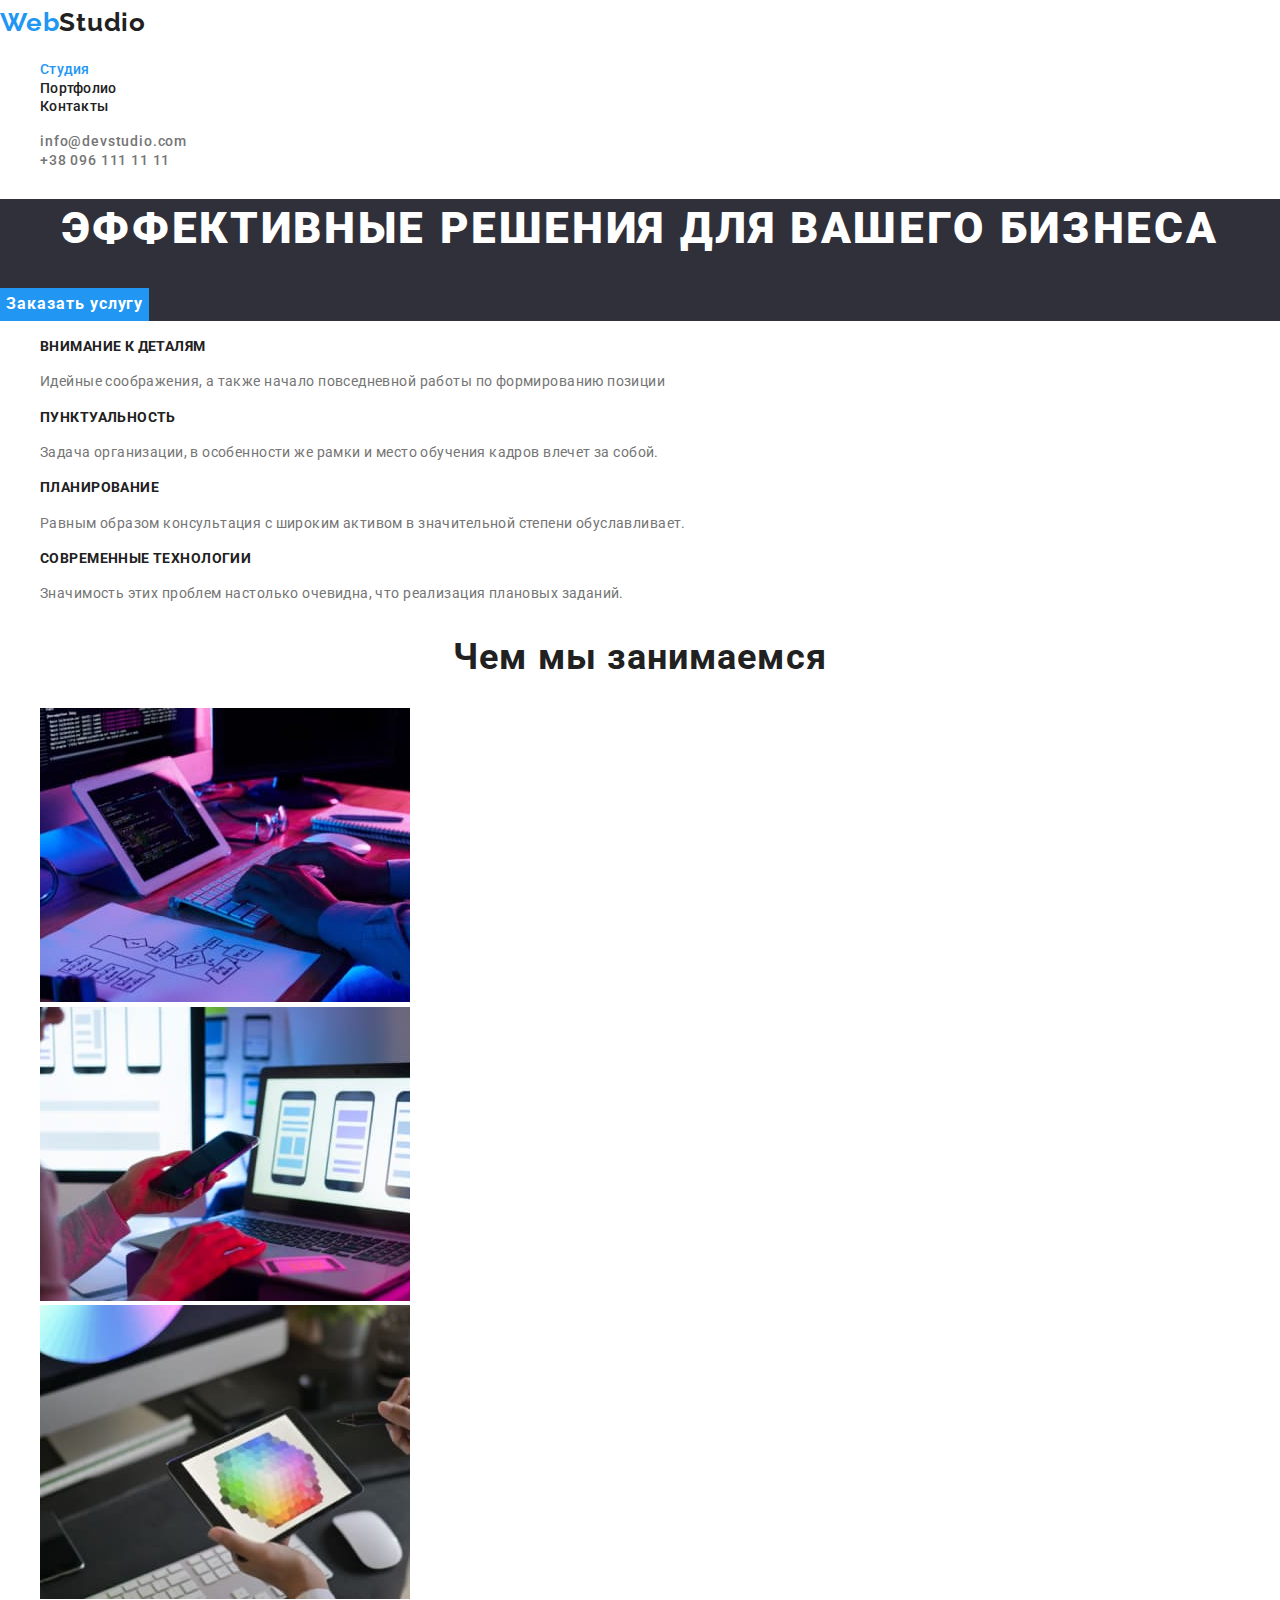
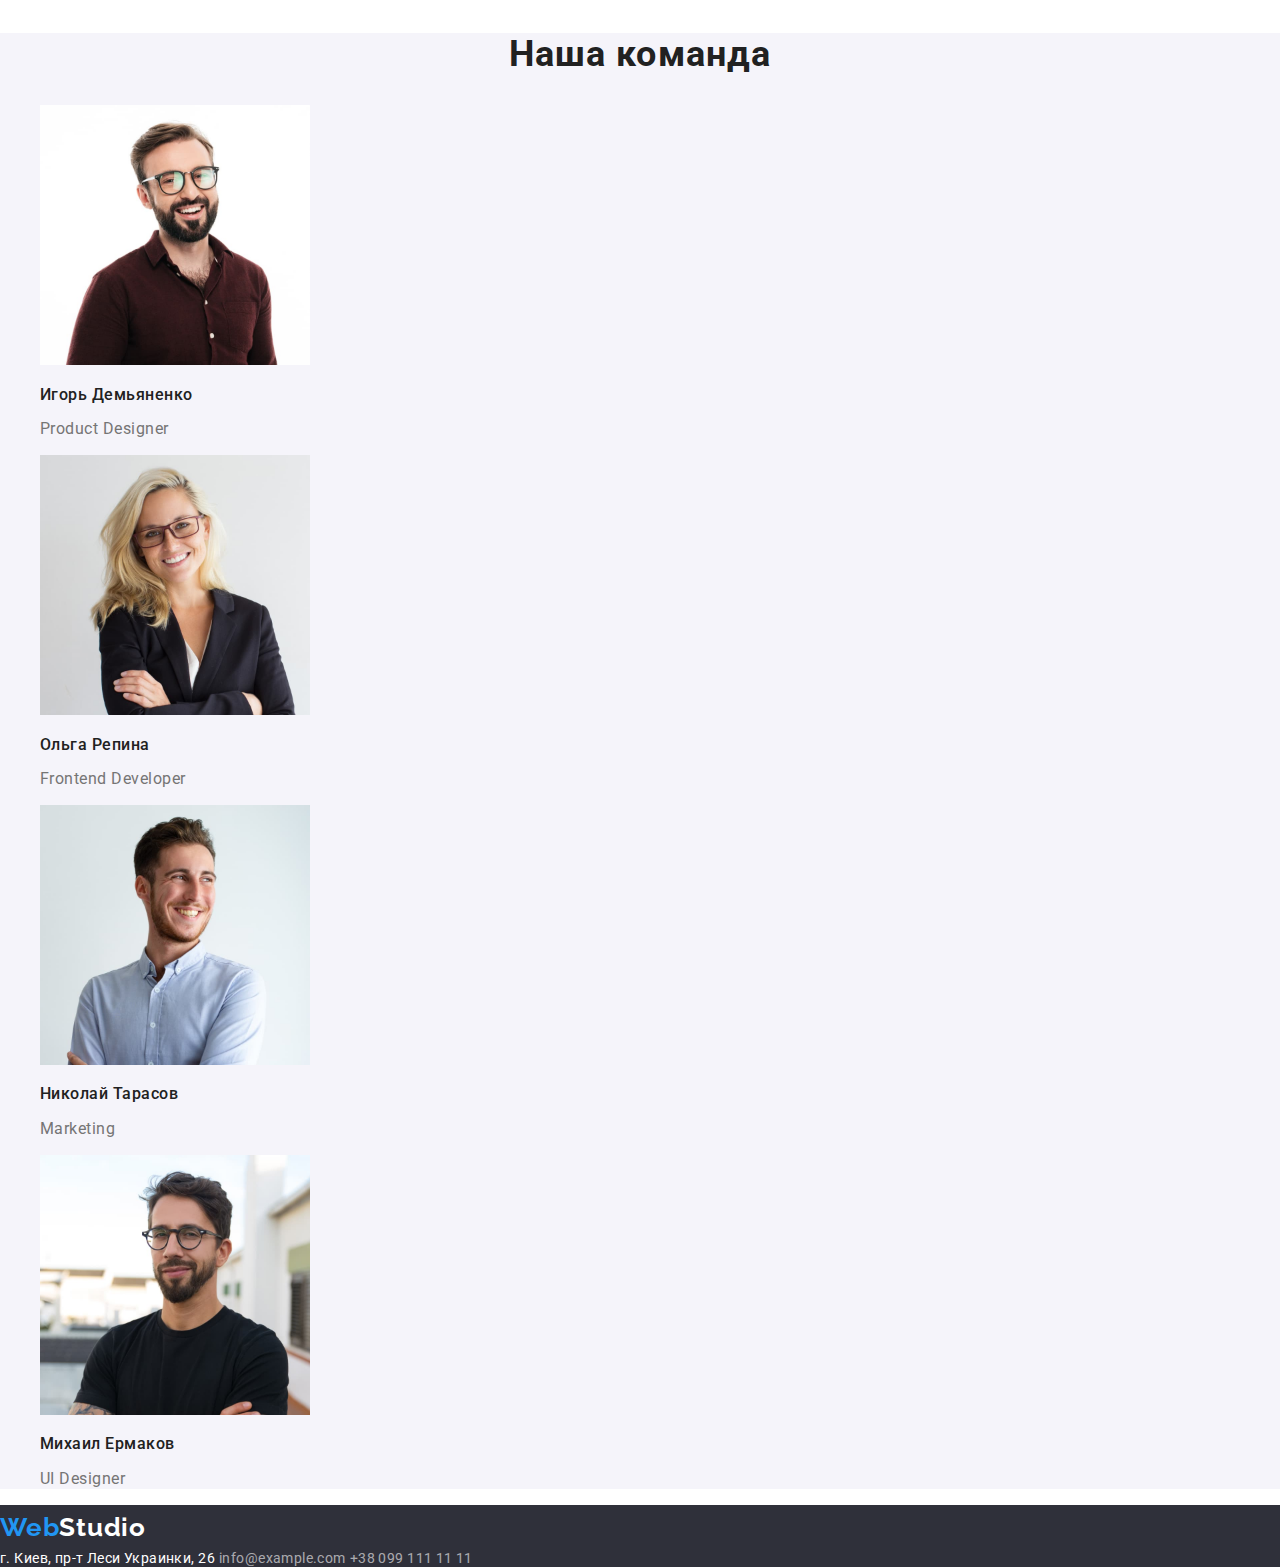
<file: index.html>
<!DOCTYPE html>
<html lang="ru">
<head>
    <meta charset="UTF-8">
    <meta name="viewport" content="width=device-width, initial-scale=1.0">
    <title>Студия</title>
    <link rel="stylesheet" href="./css/modern-normalize.css">
    <link rel="stylesheet" href="./css/styles.css">
    <link rel="preconnect" href="https://fonts.gstatic.com">
    <link href="https://fonts.googleapis.com/css2?family=Raleway:wght@700&family=Roboto:wght@400;500;700;900&display=swap"
        rel="stylesheet">
</head>
<body>
    <!--Шапка сайта-->
    <header class="page-header">
      
        <nav>
        <a class="logo" href=""><span class="accent">Web</span>Studio</a>
        
        <ul class="site-nav">
            <li><a class="current" href="./index.html">Студия</a></li>
            <li><a href="./portfolio.html">Портфолио</a></li>
            <li><a href="">Контакты</a></li>
        </ul>
        </nav>

        <ul class="contact-info">
            <li> <a href="mailto:info@devstudio.com">info@devstudio.com</a> </li>
            <li> <a href="tel:+380961111111">+38 096 111 11 11</a> </li>
        </ul>

    </header>
    
  <main>
        <!--Герой-->
    <section class="hero">
        
        <h1>Эффективные решения для вашего бизнеса</h1>
        <button>Заказать услугу</button>

    </section>
    
    <!--Наши преимущества и чем занимаемся-->
    <section class="advant">
        <!-- <h2>Наши преимущества</h2> -->
        <ul>
            <li>
                <h3>Внимание к деталям</h3>
                <p>Идейные соображения, а также начало повседневной работы по формированию позиции</p>
            </li>

            <li>
                <h3>Пунктуальность</h3>
                <P>Задача организации, в особенности же рамки и место обучения кадров влечет за собой.</P>
            </li>

            <li>
                <h3>Планирование</h3>
                <P>Равным образом консультация с широким активом в значительной степени обуславливает.</P>
            </li>

            <li>
                <h3>Современные технологии</h3>
                <p>Значимость этих проблем настолько очевидна, что реализация плановых заданий.</p>
            </li>
        </ul>
        
        <h2>Чем мы занимаемся</h2>
        
        <ul>
            <li><img src="./imeges/write-code.jpg" 
                alt="Набираем код" width="370"></li>

            <li><img src="./imeges/device-synchron.jpg" 
                alt="Синхронизируем данные с разными устройствами" width="370"></li>

            <li><img src="./imeges/color-matching.jpg" 
                alt="Подбираем цвета" width="370"></li>
        </ul>
    </section>
    
    <!--Наша команда-->
    <section class="team">
        
        <h2>Наша команда</h2>
        
        <ul>
            
            <li>
                <img src="./imeges/demyanenko.jpg" 
                    alt="Фото Игоря Демьяненко" width="270">
                <h3>Игорь Демьяненко</h3>
                <p>Product Designer</p>
            </li>
            
            <li>
                <img src="./imeges/repina.jpg" 
                    alt="Фото Ольги Репиной" width="270">
                <h3>Ольга Репина</h3>
                <p>Frontend Developer</p>
            </li>
            
            <li>
                <img src="./imeges/tarasov.jpg" 
                    alt="Фото Николая Тарасова" width="270">
                <h3>Николай Тарасов</h3>
                <p>Marketing</p>
            </li>
            
            <li>
                <img src="./imeges/ermakov.jpg" 
                    alt="Фото Михаила Ермакова" width="270">
                <h3>Михаил Ермаков</h3>
                <p>UI Designer</p>
            </li>

        </ul>
    </section>
  </main>
    
    <!--Футер-->
    <footer class="footer">
        
        <a class="logo" href=""><span class="accent">Web</span>Studio</a>
       
        <address class="contacts">
           <a class="location">г. Киев, пр-т Леси Украинки, 26</a>
           <a class="mail" href="meilto:info@example.com">info@example.com</a>
           <a class="tel" href="tel:+380991111111">+38 099 111 11 11</a>      
       </address>
       
    </footer>
</body>
</html>
</file>
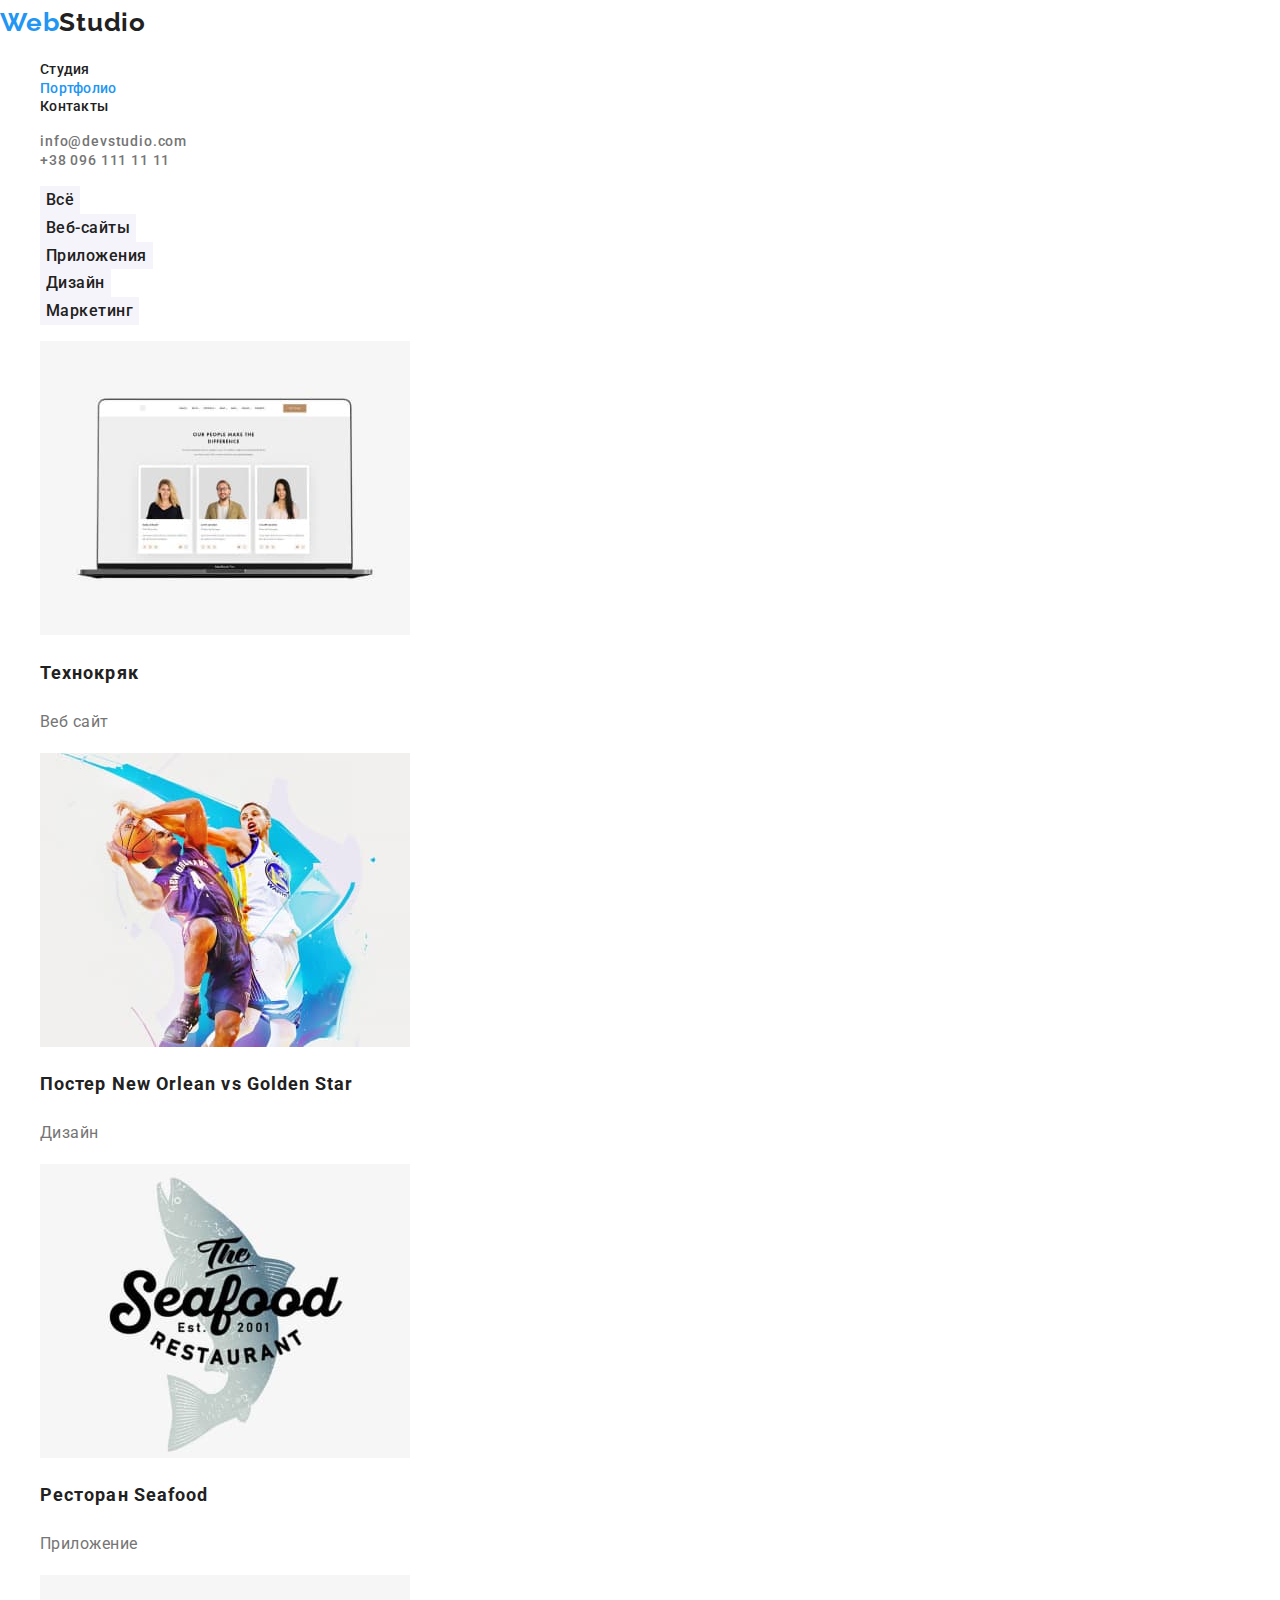
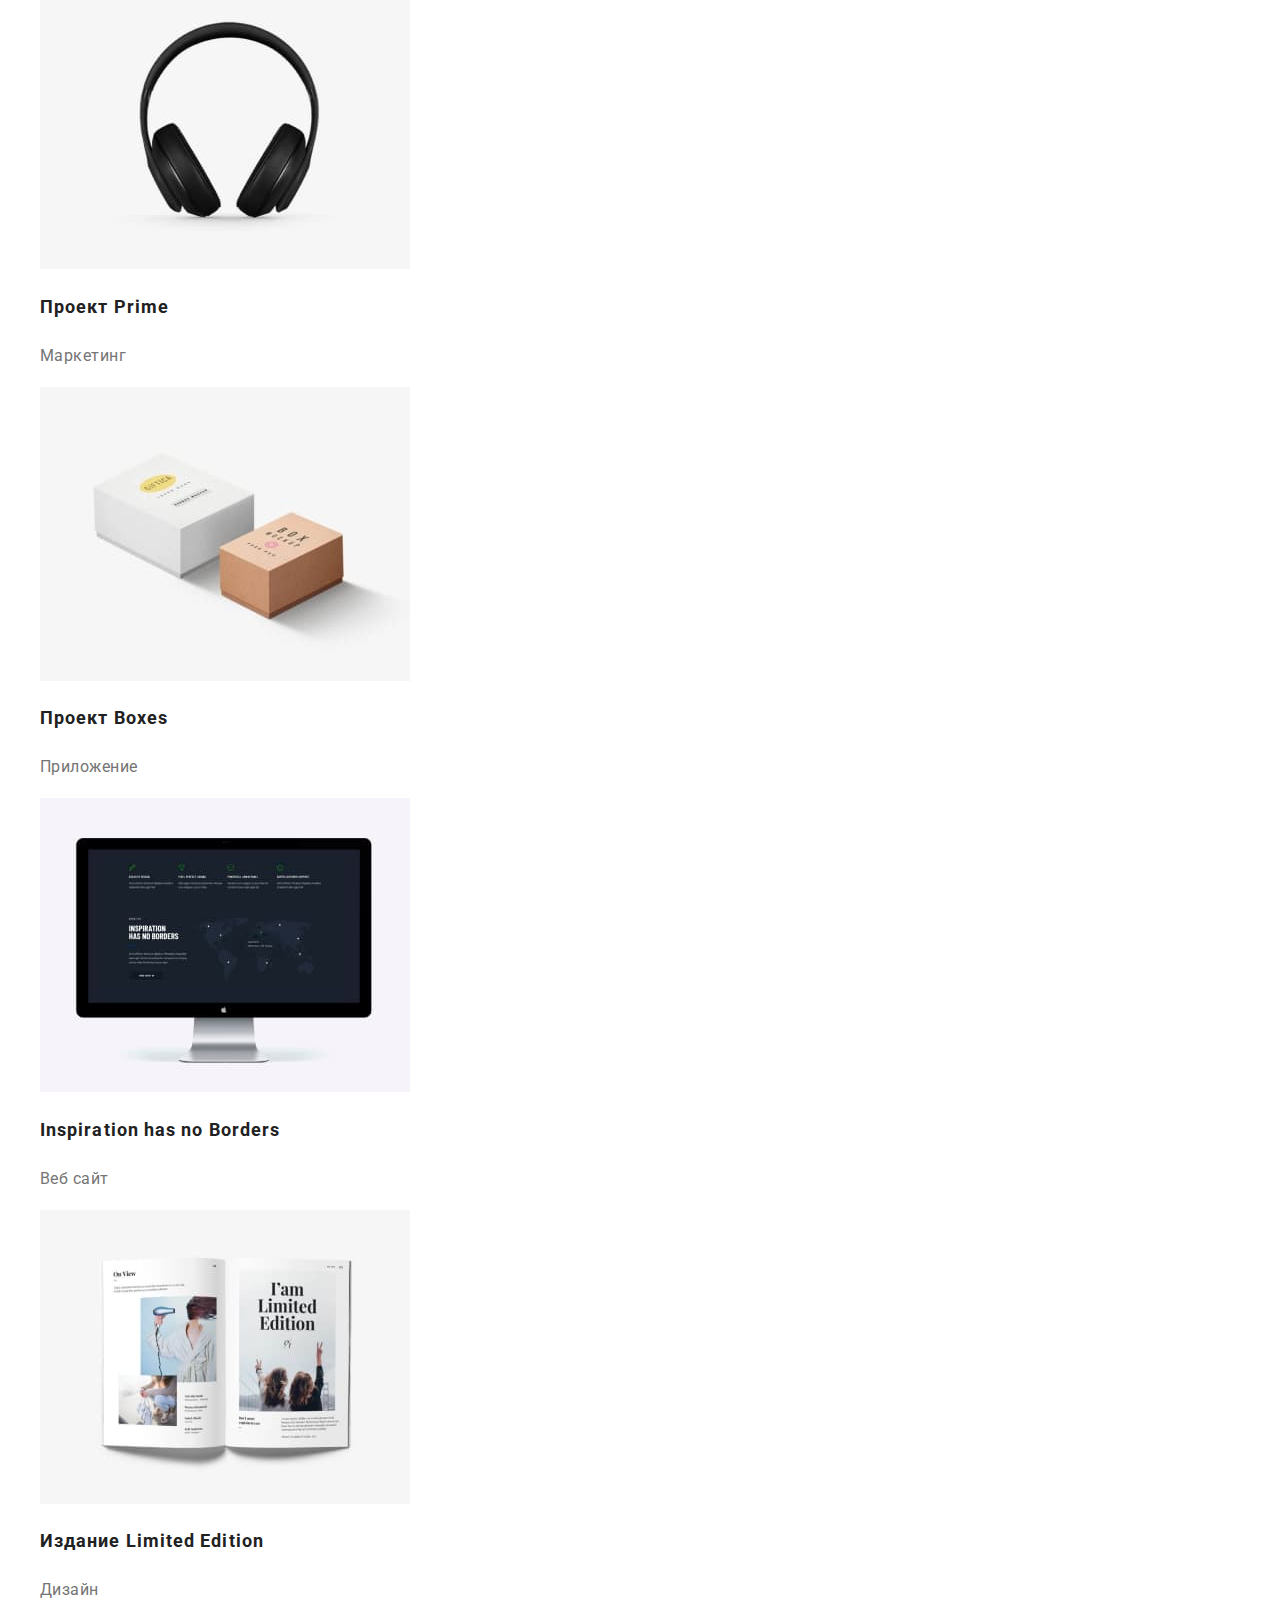
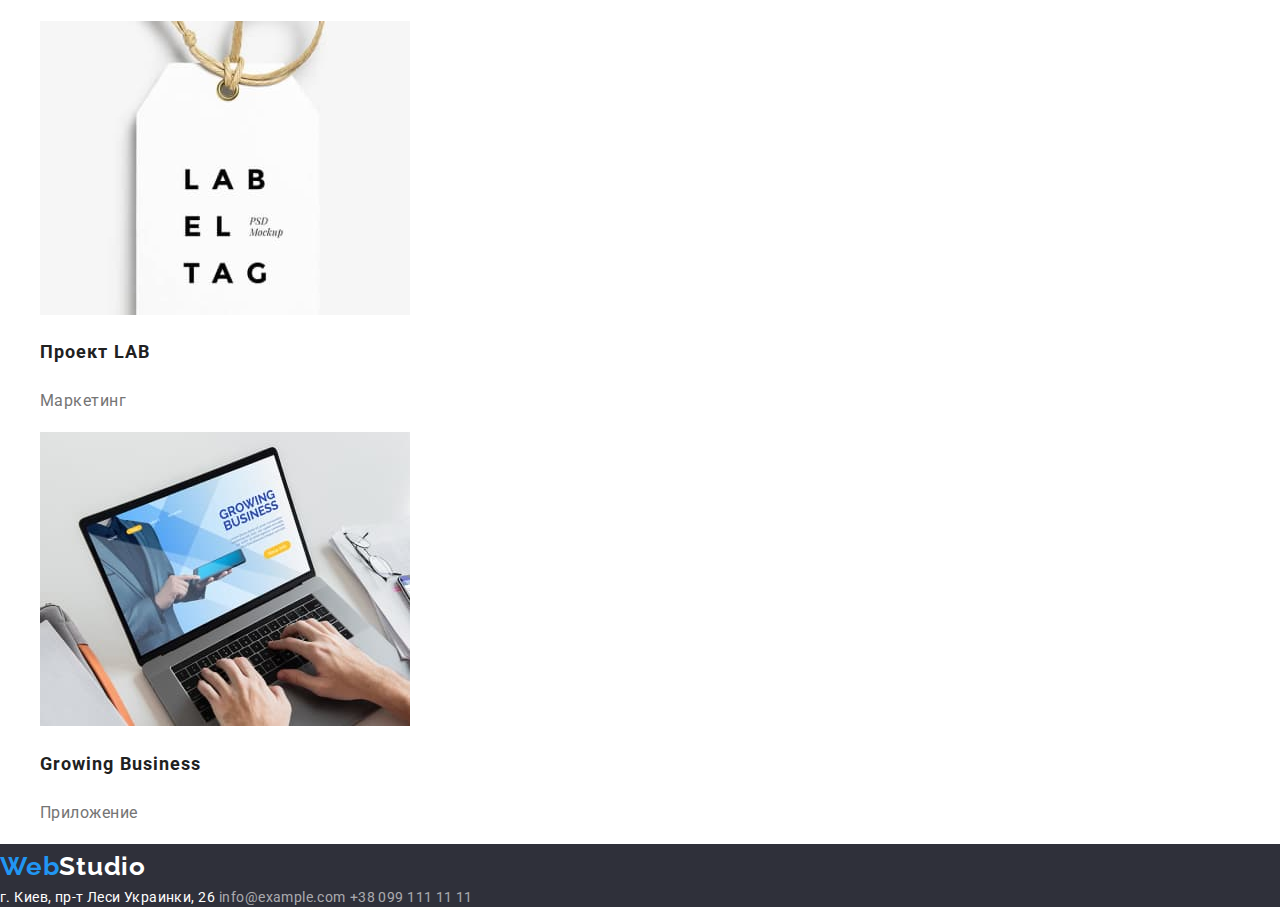
<file: portfolio.html>
<!DOCTYPE html>
<html lang="en">
<head>
    <meta charset="UTF-8">
    <meta http-equiv="X-UA-Compatible" content="IE=edge">
    <meta name="viewport" content="width=device-width, initial-scale=1.0">
    <title>Портфолио</title>
    <link rel="stylesheet" href="./css/modern-normalize.css">
    <link rel="stylesheet" href="./css/styles.css">
    <link rel="preconnect" href="https://fonts.gstatic.com">
    <link href="https://fonts.googleapis.com/css2?family=Raleway:wght@700&family=Roboto:wght@400;500;700;900&display=swap"
        rel="stylesheet">
</head>
<body>
    <!--Шапка сайта-->
    <header class="page-header">
    
        <nav>
            <a class="logo" href=""><span class="accent">Web</span>Studio</a>
    
            <ul class="site-nav">
                <li><a href="./index.html">Студия</a></li>
                <li><a class="current" href="./portfolio.html">Портфолио</a></li>
                <li><a href="">Контакты</a></li>
            </ul>
        </nav>
    
        <ul class="contact-info">
            <li> <a href="mailto:info@devstudio.com">info@devstudio.com</a> </li>
            <li> <a href="tel:+380961111111">+38 096 111 11 11</a> </li>
        </ul>
    
    </header>
    <main>
        <!-- <h1> Портфолио работ </h1> -->
        
        <ul class="nav-examples">
            <li> <button>Всё</button> </li>
            <li> <button>Веб-сайты</button> </li>
            <li> <button>Приложения</button> </li>
            <li> <button>Дизайн</button> </li>
            <li> <button>Маркетинг</button> </li>
        </ul>

        <ul class="examples">
            <li>
                <img src="./imeges/technocruck.jpg" alt="ноутбук с открытыми веб-сайтом">
                <h2> Технокряк </h2>
                <p> Веб сайт </p>
            </li>

            <li>
                <img src="./imeges/basketball.jpg" alt="игра в баскетбол">
                <h2> Постер New Orlean vs Golden Star </h2>
                <p> Дизайн </p>
            </li>

            <li>
                <img src="./imeges/fish.jpg" alt="эмблема ресторана seafood с рыбой">
                <h2> Ресторан Seafood </h2>
                <p> Приложение </p>
            </li>

            <li>
                <img src="./imeges/headphones.jpg" alt="фото наушников">
                <h2> Проект Prime </h2>
                <p> Маркетинг </p>
            </li>

            <li>
                <img src="./imeges/boxed.jpg" alt="коробочки">
                <h2> Проект Boxes </h2>
                <p> Приложение </p>
            </li>

            <li>
                <img src="./imeges/minitor-borders.jpg" alt="монитор с открытым веб-сайтом">
                <h2> Inspiration has no Borders </h2>
                <p> Веб сайт </p>
            </li>

            <li>
                <img src="./imeges/book.jpg" alt="открытая книга">
                <h2> Издание Limited Edition </h2>
                <p> Дизайн </p>
            </li>

            <li>
                <img src="./imeges/lab-project.jpg" alt="проект лаб">
                <h2> Проект LAB </h2>
                <p> Маркетинг </p>
            </li>

            <li>
                <img src="./imeges/notebook.jpg" alt="открытый веб-сайт на ноутбуке">
                <h2> Growing Business </h2>
                <p> Приложение </p>
            </li>
        </ul>

    </main>
    
    <!--Футер-->
    <footer class="footer">
    
        <a class="logo" href=""><span class="accent">Web</span>Studio</a>
    
        <address class="contacts">
            <a class="location">г. Киев, пр-т Леси Украинки, 26</a>
            <a class="mail" href="meilto:info@example.com">info@example.com</a>
            <a class="tel" href="tel:+380991111111">+38 099 111 11 11</a>
        </address>
    
    </footer>
</body>
</html>
</file>
<file: css/styles.css>
:root {
  --white-text: rgba(255, 255, 255, 1);
  --black-text: rgba(33, 33, 33, 1);
  --blue-text: rgba(33, 150, 243, 1);
  --gray-text: rgba(117, 117, 117, 1);
  --white-text-op60: rgba(255, 255, 255, 0.6);
  --background-color-hero: rgba(47, 48, 58, 1);
  --background-color-teams: rgba(245, 244, 250, 1);
}
body {
  font-family: 'Roboto', sans-serif;
}

/* Шапка сайта */
.logo {
  font-family: 'Raleway', sans-serif;
}
.logo {
  color: var(--black-text);
}
.logo .accent {
  color: var(--blue-text);
}

.site-nav a {
  color: var(--black-text);
  font-weight: 500;
  font-size: 14px;
  line-height: 1.17;
  letter-spacing: 0.02em;
}

.site-nav a:hover,
.site-nav a:focus {
  color: var(--blue-text);
}
.site-nav .current {
  color: var(--blue-text);
}
.contact-info a {
  color: var(--gray-text);
  font-weight: 500;
  font-size: 14px;
  line-height: 1.36;
  letter-spacing: 0.06em;
}

.contact-info a:hover,
.contact-info a:focus,
.contact-info a:active {
  color: var(--blue-text);
}

/* Секция героя */
.hero {
  background-color: var(--background-color-hero);
}

.hero h1 {
  color: var(--white-text);
  text-transform: uppercase;
  text-align: center;
  font-weight: 900;
  font-size: 44px;
  line-height: 1.36;
  letter-spacing: 0.06em;
}

.hero button {
  color: var(--white-text);
  background-color: var(--blue-text);
  font-weight: 700;
  font-size: 16px;
  line-height: 1.88;
  letter-spacing: 0.06em;
}

/* Секция наши преимущества и чем мы занимаемся */

.advant h3 {
  color: var(--black-text);
  text-transform: uppercase;
  font-weight: 700;
  font-size: 14px;
  line-height: 1.36;
  letter-spacing: 0.03em;
}

.advant p {
  color: var(--gray-text);
  font-weight: 400;
  font-size: 14px;
  line-height: 1.71;
  letter-spacing: 0.03em;
}

.advant h2 {
  color: var(--black-text);
  text-align: center;
  font-weight: 700;
  font-size: 36px;
  line-height: 1.17;
  letter-spacing: 0.03em;
}

/* Секция наша команда */
.team {
  background-color: var(--background-color-teams);
}

.team h2 {
  color: var(--black-text);
  text-align: center;
  font-weight: 700;
  font-size: 36px;
  line-height: 1.17;
  letter-spacing: 0.03em;
}

.team h3 {
  color: var(--black-text);
  font-weight: 500;
  font-size: 16px;
  line-height: 1.17;
  letter-spacing: 0.03em;
}

.team p {
  color: var(--gray-text);
  font-weight: 400;
  font-size: 16px;
  line-height: 1.17;
  letter-spacing: 0.03em;
}

/* Футер */
.footer {
  background-color: var(--background-color-hero);
}

.footer .logo {
  color: var(--white-text);
}
.footer .accent {
  color: var(--blue-text);
}

.contacts .location {
  color: var(--white-text);
}
.contacts .mail {
  color: var(--white-text-op60);
}

.contacts .tel {
  color: var(--white-text-op60);
}

.contacts a:hover,
.contacts a:focus,
.contacts a:active {
  color: var(--blue-text);
}
.logo {
  font-weight: 700;
  font-size: 26px;
  line-height: 1.71;
  letter-spacing: 0.03em;
}
.contacts a {
  font-weight: 400;
  font-size: 14px;
  line-height: 1.71px;
  letter-spacing: 0.03em;
}

/* portfolio.html */
/* Для конопок */
.nav-examples button {
  text-align: center;
  font-weight: 500;
  font-size: 16px;
  line-height: 1.62;
  letter-spacing: 0.03em;
}

.nav-examples button {
  color: var(--black-text);
  background-color: var(--background-color-teams);
}

.nav-examples button:hover,
.nav-examples button:focus,
.nav-examples button:active {
  color: var(--white-text);
  background-color: var(--blue-text);
}

/* Для карточек */

.examples h2 {
  color: var(--black-text);
  font-weight: 700;
  font-size: 18px;
  line-height: 2;
  letter-spacing: 0.06em;
}

.examples p {
  color: var(--gray-text);
  font-weight: 400;
  font-size: 16px;
  line-height: 1.88;
  letter-spacing: 0.03em;
}
</file>
